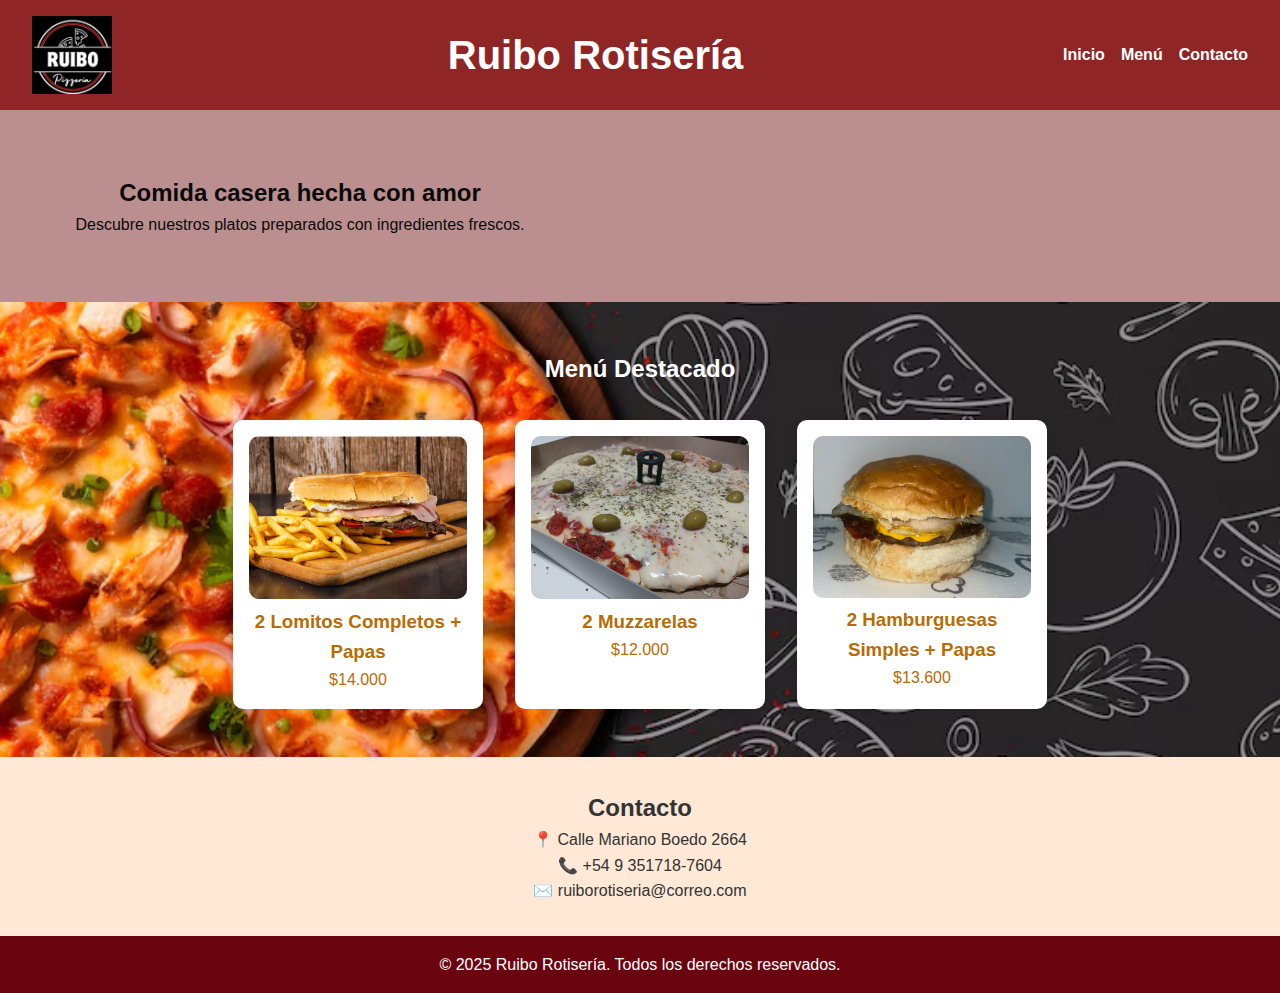
<file: PAGINA RUIBO/index.html>
<!DOCTYPE html>
<html lang="es">
<head>
  <meta charset="UTF-8">
  <meta name="viewport" content="width=device-width, initial-scale=1.0">
  <title>Ruibo</title>
  <link rel="icon" href="img/logoruibo.jpg" type="image/jpg" >
  <link rel="stylesheet" href="style.css">
</head>
<body>
  <header>
    <img src="img/logoruibo.png" alt="logo del negocio" class="logo">
    <h1>Ruibo Rotisería</h1>
    <nav>
      <ul>
        <li><a href="#inicio">Inicio</a></li>
        <li><a href="#menu">Menú</a></li>
        <li><a href="#contacto">Contacto</a></li>
      </ul>
    </nav>
  </header>

  <section id="inicio" class="inicio">
    <h2>Comida casera hecha con amor</h2>
    <p>Descubre nuestros platos preparados con ingredientes frescos.</p>
  </section>

  <section id="menu" class="menu">
    <h2>Menú Destacado</h2>
    <div class="platos">
      <div class="plato">
        <img src="img/lomo.jpg" alt="lomo">
        <h3>2 Lomitos Completos + Papas</h3>
        <p>$14.000</p>
      </div>
      <div class="plato">
        <img src="img/pizza.jpg" alt="pizza">
        <h3>2 Muzzarelas</h3>
        <p>$12.000</p>
      </div>
      <div class="plato">
        <img src="img/hamburguesa.jpg" alt="hamburguesa">
        <h3>2 Hamburguesas Simples + Papas</h3>
        <p>$13.600</p>
      </div>
    </div>
  </section>

  <section id="contacto" class="contacto">
    <h2>Contacto</h2>
    <p>📍 Calle Mariano Boedo 2664</p>
    <p>📞 +54 9 351718-7604</p>
    <p>✉️ ruiborotiseria@correo.com</p>
  </section>

  <footer>
    <p>&copy; 2025 Ruibo Rotisería. Todos los derechos reservados.</p>
  </footer>
</body>
</html>
</file>
<file: PAGINA RUIBO/style.css>
* {
  margin: 0;
  padding: 0;
  box-sizing: border-box;
}
html {
  scroll-behavior: smooth;
}
body {
  font-family: 'Segoe UI', sans-serif;
  line-height: 1.6;
  color: #333;
  background-color: #bb8f8f;
  text-align: center;
  
}
header h1 {
  font-size: 2.5rem;
}

nav ul {
  list-style: none;
  display: flex;
  gap: 1rem;
}

nav a {
  color: white;
  text-decoration: none;
  font-weight: bold;
}

.inicio {
  background-size: cover;
  background-position: center;
  color: rgb(10, 10, 10);
  padding: 4rem 1rem;
  font-size: 1rem;
  max-width: 600px;
  text-align: center;
}

.menu {
  padding: 3rem 2rem;
  background-color: #f8f9fa;
  background-image: url(img/fondo.jpg);
  background-size: cover;
  background-position: center;
  color: #b96b04;

}

.menu h2 {
  text-align:center;
  margin-bottom: 2rem;
  color: #ffffff;
}

.platos {
  display: flex;
  flex-wrap: wrap;
  justify-content: center;
  gap: 2rem;
}

.plato {
  background-color: white;
  padding: 1rem;
  border-radius: 10px;
  box-shadow: 0 0 10px rgba(0,0,0,0.1);
  max-width: 250px;
  text-align: center;
}

.plato img {  /*IMAGENES DE PLATOS*/
  width: 100%;
  border-radius: 10px;
}

.contacto {
  padding: 2rem;
  text-align: center;
  background-color: #ffe8d6;
}

footer {
  text-align: center;
  padding: 1rem;
  background-color: #6a040f;
  color: white;
}
header {
  background-color: #870e0ed3;
  color: white;
  padding: 1rem 2rem;
  display: flex;
  align-items: center;
  flex-wrap: wrap;
  justify-content: space-between;
}
.logo {
  width: 80px; 
  height: auto;
  margin-right: 1rem;
}
@media (max-width: 600px) and (max-width:1023px) {
  header {
    flex-direction: column;
    align-items: left;
  }

  nav ul {
    flex-direction: column;
    gap: 0.5rem;
    margin-top: 1rem;
  }

  .inicio {
    padding: 3rem 1rem;
    text-align: center;
  }

  .platos {
    flex-direction: column;
    align-items: center;
  }

  .plato {
    width: 90%;
    max-width: 300px;
  }

  .logo {
    margin-bottom: 1rem;
  }
}
</file>
